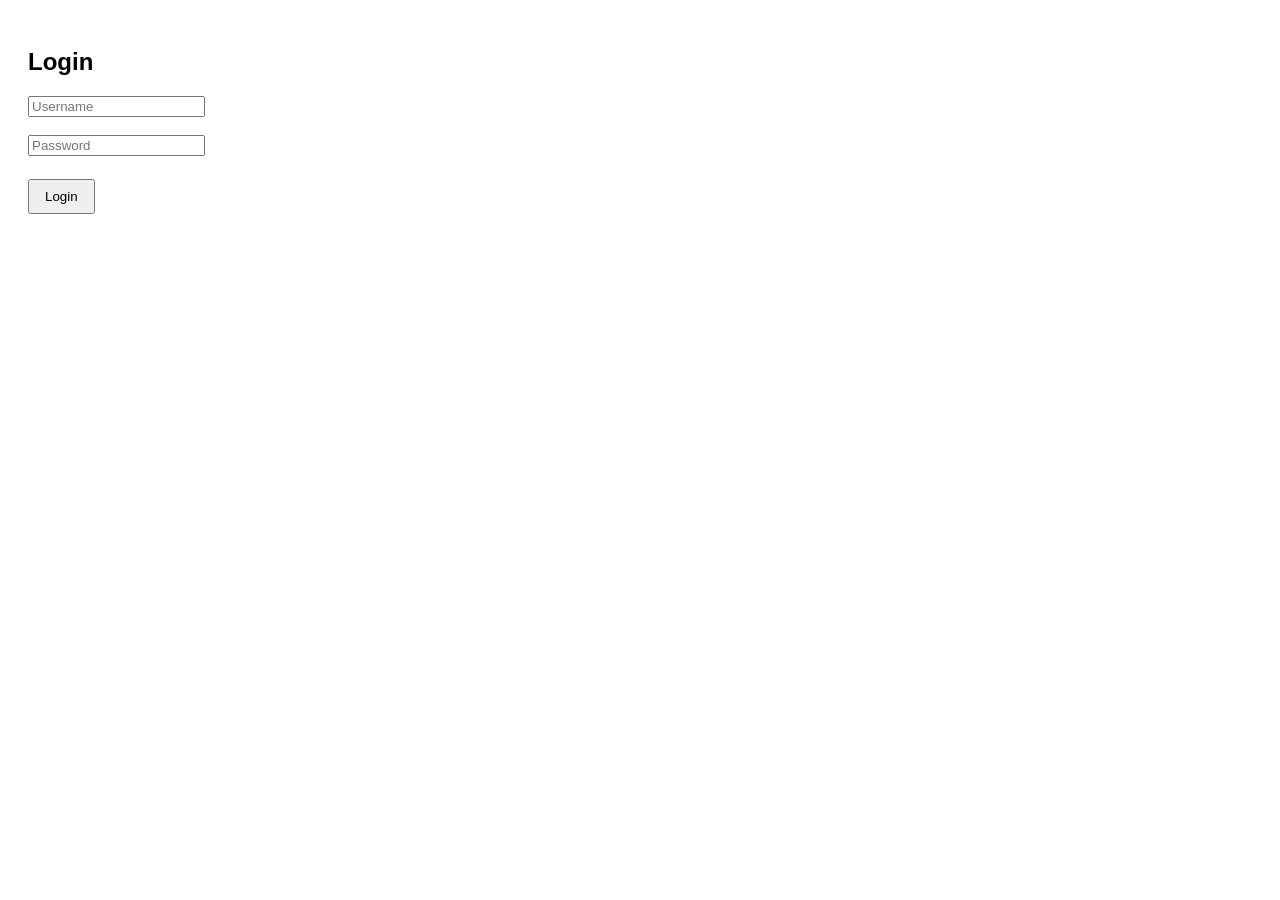
<file: index.html>
<!DOCTYPE html>
<html>
<head>
  <meta charset="UTF-8">
  <meta name="viewport" content="width=device-width, initial-scale=1.0">
  <title>Admin Login</title>
  <style>
    body { font-family: Arial, sans-serif; padding: 20px; }
    #adminPage { display: none; }
    button { margin: 5px 0; padding: 8px 15px; }
  </style>
</head>
<body>

<h2>Login</h2>
<div id="loginPage">
  <input type="text" id="username" placeholder="Username"><br><br>
  <input type="password" id="password" placeholder="Password"><br><br>
  <button id="loginBtn">Login</button>
</div>

<div id="adminPage">
  <h2>Welcome Admin</h2>
  <button id="attendanceBtn">Mark Attendance</button>
  <button id="logoutBtn">Logout</button>
  <p id="status"></p>
</div>

<script src="script.js"></script>
</body>
</html>
</file>
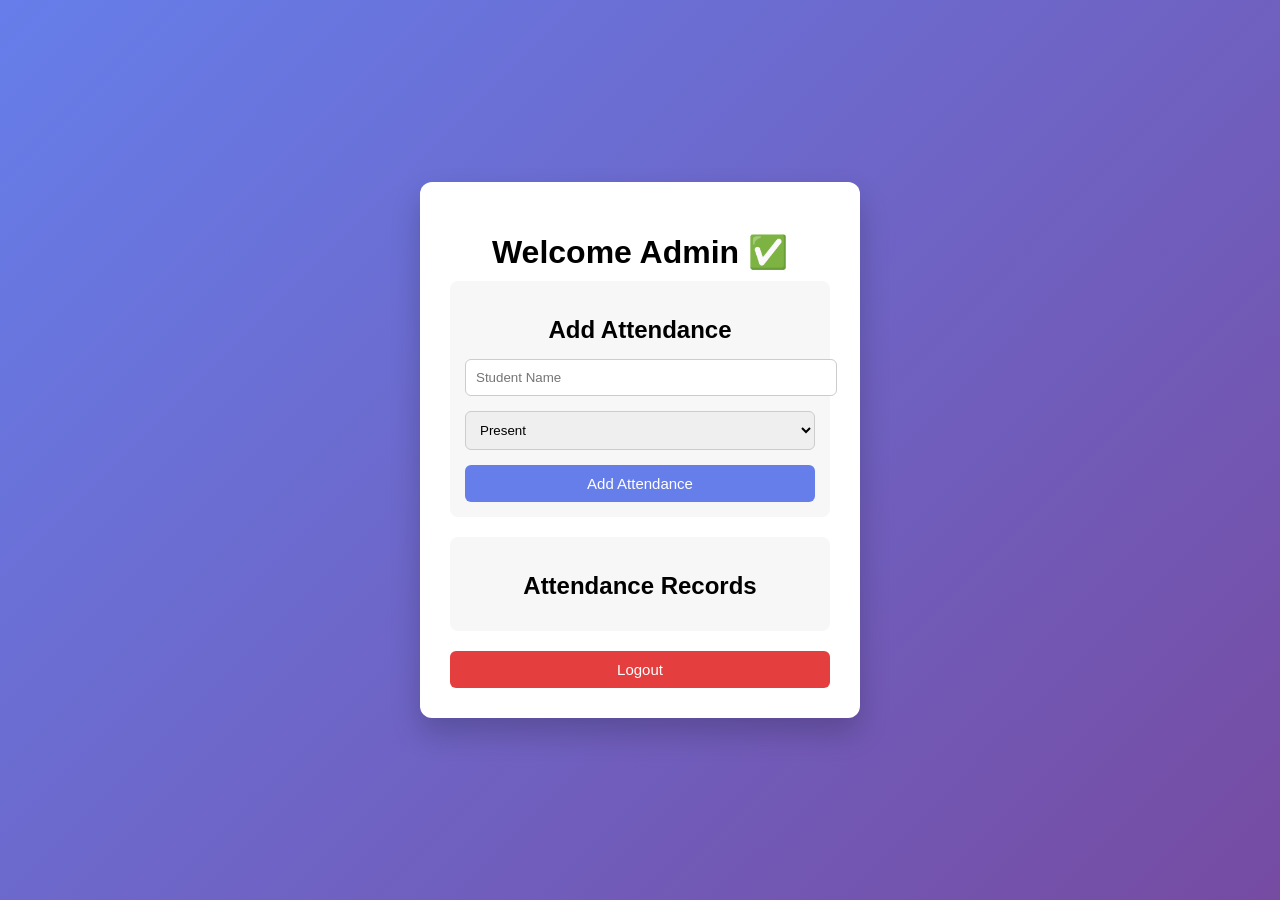
<file: admin.html>
<!DOCTYPE html>
<html>
<head>
  <meta charset="UTF-8">
  <meta name="viewport" content="width=device-width, initial-scale=1.0">
  <title>Admin Dashboard</title>
  <link rel="stylesheet" href="style.css">
</head>
<body>

<div class="container">

  <h1>Welcome Admin ✅</h1>

  <div class="card">
    <h2>Add Attendance</h2>

    <input type="text" id="studentName" placeholder="Student Name">

    <select id="status">
      <option value="Present">Present</option>
      <option value="Absent">Absent</option>
    </select>

    <button onclick="addAttendance()">Add Attendance</button>
  </div>

  <div class="card">
    <h2>Attendance Records</h2>
    <ul id="attendanceList"></ul>
  </div>

  <button class="logout" onclick="logout()">Logout</button>

</div>

<script type="module" src="script.js"></script>
</body>
</html>
</file>
<file: style.css>
body {
  margin: 0;
  font-family: Arial, sans-serif;
  background: linear-gradient(135deg, #667eea, #764ba2);
  display: flex;
  justify-content: center;
  align-items: center;
  min-height: 100vh;
}

.container {
  background: white;
  padding: 30px;
  border-radius: 12px;
  width: 380px;
  box-shadow: 0 15px 30px rgba(0,0,0,0.2);
  text-align: center;
}

h1 {
  margin-bottom: 10px;
}

h2 {
  margin-bottom: 15px;
}

input, select {
  width: 100%;
  padding: 10px;
  margin-bottom: 15px;
  border-radius: 6px;
  border: 1px solid #ccc;
}

button {
  width: 100%;
  padding: 10px;
  border-radius: 6px;
  border: none;
  background: #667eea;
  color: white;
  font-size: 15px;
  cursor: pointer;
  transition: 0.3s;
}

button:hover {
  background: #5a67d8;
}

.card {
  margin-bottom: 20px;
  padding: 15px;
  border-radius: 8px;
  background: #f7f7f7;
}

ul {
  padding-left: 15px;
  text-align: left;
}

.logout {
  background: #e53e3e;
}

.logout:hover {
  background: #c53030;
}
</file>
